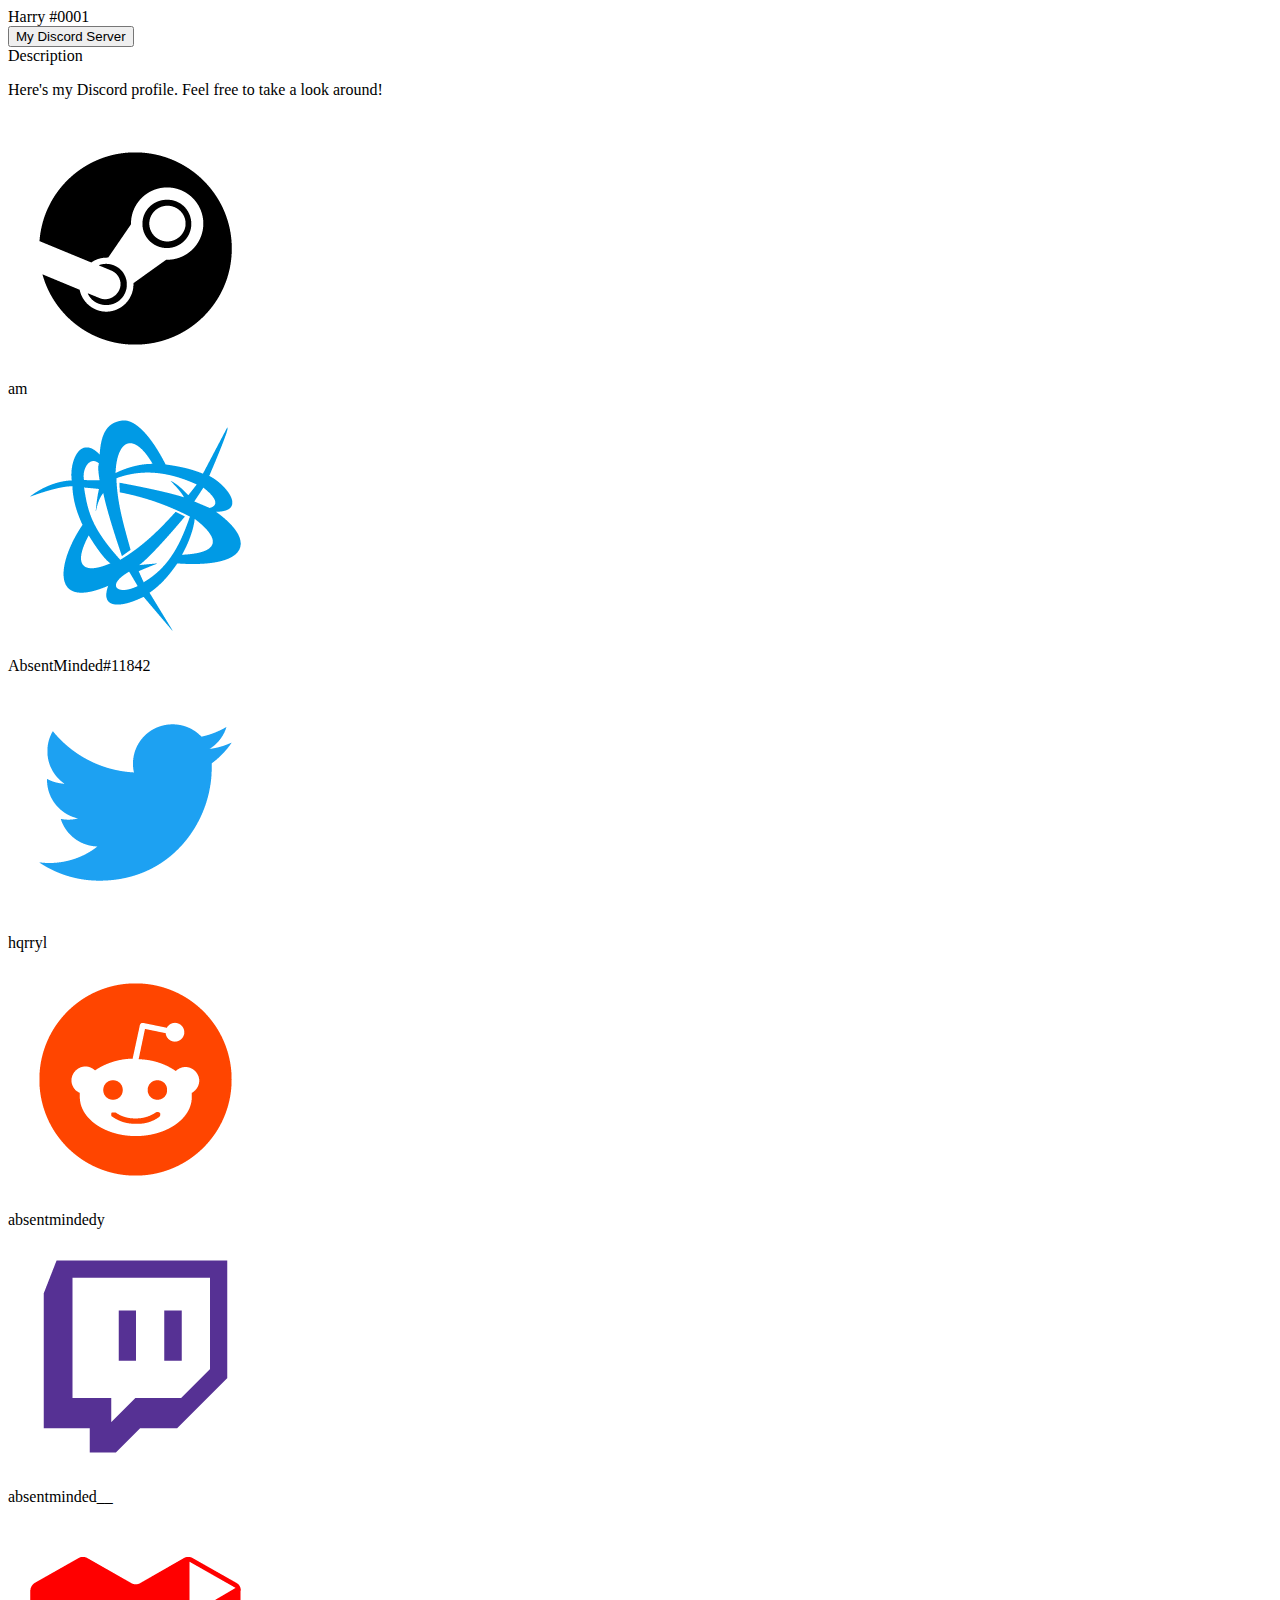
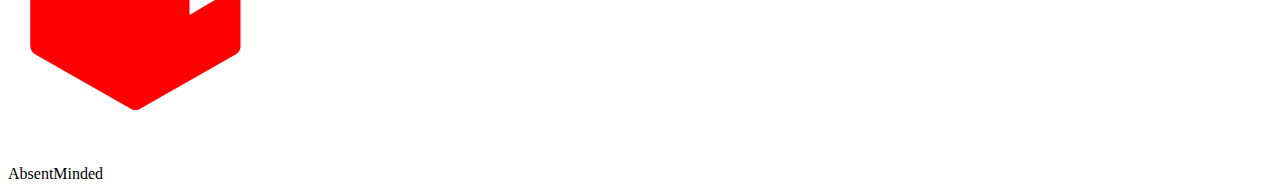
<file: modal.html>
<!DOCTYPE html>
<html lang="en">
	<body class="modalBody">
		<div class="backdrop" style="opacity: 0.85; background-color: rgba( 0, 0, 0, 0.85 ); transform: translateZ( 0px );"></div>
		<div class="modal" id="toggled-modal">
			<div class="inner">
				<div class="flex directionColumn justifyStart alignStretch noWrap root">
					<div class="topSectionNormal">
						<header class="profileHeader flex alignCenter">
							<div class="avatar profile">
								<div class="image maskProfile mask" style="background-image: url(assets/images/profile_avatar.gif);"></div>

								<div class="statusOnline status statusOnlineProfile statusProfile"></div>
							</div>

							<div class="headerInfo">
								<div class="nameTag userSelectText">
									<span class="username">Harry</span>
									<span class="discriminator">#0001</span>
								</div>

								<div class="flex directionRow justifyStart alignStretch noWrap profileBadges">
									<a href="https://discordapp.com/hypesquad?ref=sAOOkd10BH">
										<div class="profileBadgeHypesquad profileBadge"></div>
									</a>

									<a href="https://discordapp.com/nitro">
										<div class="profileBadgePremium profileBadge"></div>
									</a>
								</div>
							</div>

							<button type="button" class="actionButton button lookFilled colorGreen grow" onclick="window.open('https://discord.gg/vCSRgBB', '_blank')">
								<div class="contents">My Discord Server</div>
							</button>

							<div class="additionalActionsIcon"></div>
						</header>
					</div>

					<div class="body">
						<div class="scrollerWrap scrollerFade">
							<div class="scroller">
								<div class="userInfoSection">
									<div class="userInfoSectionHeader">Description</div>
									
									<div class="description">
										<p style="height: 24px;">Here's my Discord profile. Feel free to take a look around!</p>
									</div>
								</div>

								<div class="userInfoSection">
									<div class="connectedAccounts flex justifyBetween wrap">
										<div class="flex directionRow justifyStart alignCenter noWrap connectedAccount" style="flex: 0 1 auto">
											<img class="connectedAccountIcon" src="assets/images/connections/steam.png" alt="Steam">

											<div class="connectedAccountNameInner flex alignCenter">
												<div class="connectedAccountName">am</div>
												<div class="connectedAccountVerifiedIcon"></div>
											</div>

											<a href="https://steamcommunity.com/profiles/76561198093260731" rel="noreferrer" target="_blank">
												<div class="connectedAccountOpenIcon"></div>
											</a>
										</div>

										<div class="flex directionRow justifyStart alignCenter noWrap connectedAccount" style="flex: 0 1 auto">
											<img class="connectedAccountIcon" src="assets/images/connections/battlenet.png" alt="Battle.net">

											<div class="connectedAccountNameInner flex alignCenter">
												<div class="connectedAccountName">AbsentMinded#11842</div>
												<div class="connectedAccountVerifiedIcon"></div>
											</div>
										</div>

										<div class="flex directionRow justifyStart alignCenter noWrap connectedAccount" style="flex: 0 1 auto">
											<img class="connectedAccountIcon" src="assets/images/connections/twitter.png" alt="Twitter">

											<div class="connectedAccountNameInner flex alignCenter">
												<div class="connectedAccountName">hqrryl</div>
												<div class="connectedAccountVerifiedIcon"></div>
											</div>

											<a href="https://twitter.com/hqrryl" rel="noreferrer" target="_blank">
												<div class="connectedAccountOpenIcon"></div>
											</a>
										</div>

										<div class="flex directionRow justifyStart alignCenter noWrap connectedAccount" style="flex: 0 1 auto">
											<img class="connectedAccountIcon" src="assets/images/connections/reddit.png" alt="Reddit">

											<div class="connectedAccountNameInner flex alignCenter">
												<div class="connectedAccountName">absentmindedy</div>
												<div class="connectedAccountVerifiedIcon"></div>
											</div>

											<a href="https://www.reddit.com/u/absentmindedy" rel="noreferrer" target="_blank">
												<div class="connectedAccountOpenIcon"></div>
											</a>
										</div>

										<div class="flex directionRow justifyStart alignCenter noWrap connectedAccount" style="flex: 0 1 auto">
											<img class="connectedAccountIcon" src="assets/images/connections/twitch.png" alt="Twitch.tv">

											<div class="connectedAccountNameInner flex alignCenter">
												<div class="connectedAccountName">absentminded__</div>
												<div class="connectedAccountVerifiedIcon"></div>
											</div>

											<a href="https://www.twitch.tv/absentminded__" rel="noreferrer" target="_blank">
												<div class="connectedAccountOpenIcon"></div>
											</a>
										</div>

										<div class="flex directionRow justifyStart alignCenter noWrap connectedAccount" style="flex: 0 1 auto">
											<img class="connectedAccountIcon" src="assets/images/connections/youtube.png" alt="YouTube">

											<div class="connectedAccountNameInner flex alignCenter">
												<div class="connectedAccountName">AbsentMinded</div>
												<div class="connectedAccountVerifiedIcon"></div>
											</div>

											<a href="https://www.youtube.com/channel/UCh_E5LutiwJskV706D-Xp-Q" rel="noreferrer" target="_blank">
												<div class="connectedAccountOpenIcon"></div>
											</a>
										</div>
									</div>
								</div>
							</div>
						</div>
					</div>
				</div>
			</div>
		</div>

		<script src="assets/js/modal.js"></script>
	</body>
</html>
</file>
